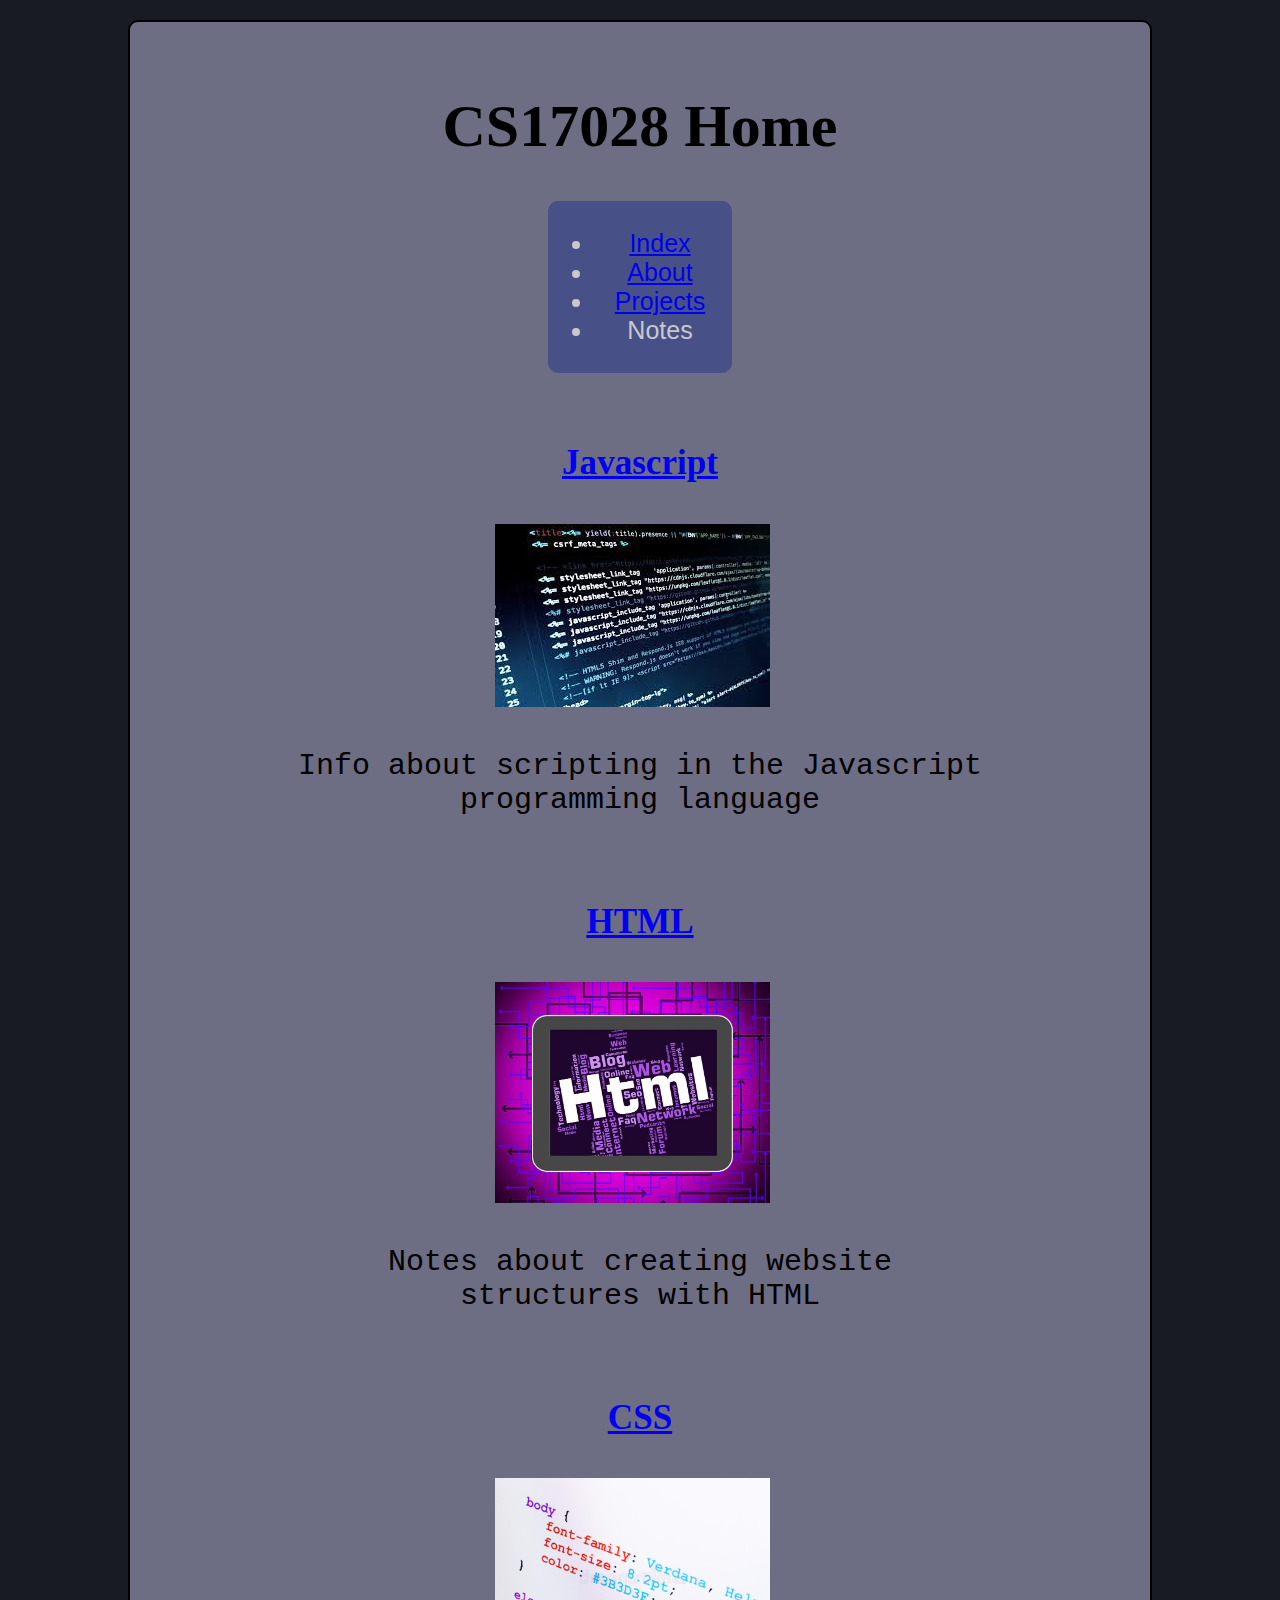
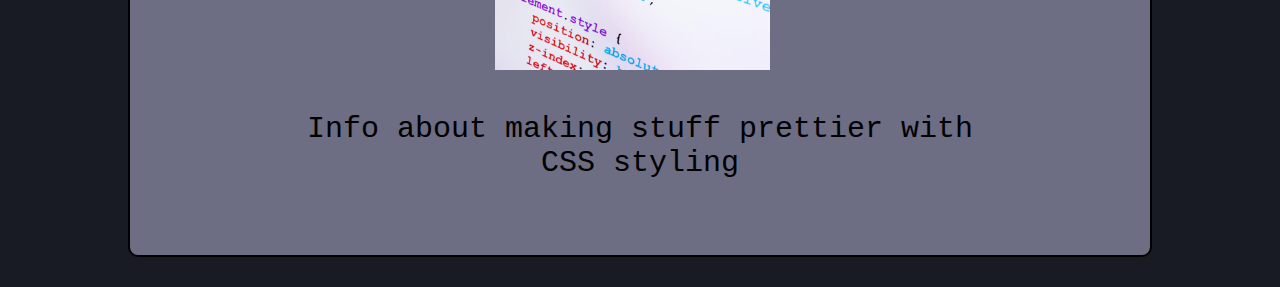
<file: cs170/lab4/notes/index.html>
<!DOCTYPE html>
<html lang="en" dir="ltr">
    <head>
        <meta charset="utf-8">
        <title>CS17028 Home</title>
    </head>
    <style>
* {
    box-sizing: border-box;
}

body {
    margin: 0;
    background: url("https://images.unsplash.com/photo-1445116572660-236099ec97a0?ixid=MnwxMjA3fDB8MHxzZWFyY2h8Mnx8Y29mZmVlJTIwc2hvcHxlbnwwfHwwfHw%3D&ixlib=rb-1.2.1&w=1000&q=80");
    background-repeat: no-repeat;
    background-size: cover;
    background-color: #191b24;
}

.main {
    width: 80%;
    padding: 30px 50px;
    border: solid black 2px;
    border-radius: 10px;
    margin: 20px auto 30px auto;
    background-color: rgba(114, 114, 138, 0.95);

    text-align: center;
    font-size: 30px;
    font-family: "calibri";
    color: black;
}

#navigation {
    width: 20%;
    margin: 20px auto 30px auto;
    padding: 3px 6px;
    background-color: rgba(61, 74, 138, 0.8);
    border: gray 1px;
    border-radius: 10px;
    font-size: 25px;
    font-family: "arial";
    color: #c9c9c9;



}

.section {
    /* outline: solid 1px magenta; */
    padding: 5px 20px 5px 20px;
    width: 80%;
    margin: 10px auto 10px auto;
}
.section-thumbnail {
    width: 300px;
    float: none;
    padding: 5px 20px 5px 5px;
}
.section-description {
    font-family: courier;
}

    </style>

    <body>
        <div class="main">
            <h1>CS17028 Home</h1>
            <div id="navigation">
                <ul>
                    <li><a href="../index.html">Index</a></li>
                    <li><a href="../about-me.html">About</a></li>
                    <li><a href="../projects.html">Projects</a></li>
                    <li><a href="notes/index.html"></a>Notes</li>
                </ul>
            </div>
            <div class="section">
                <h3>
                    <a href="javascript.html">
                        Javascript
                    </a>
                </h3>
                <a href="javascript.html">
                    <img width="200" class="section-thumbnail" src="js.jpg"/>
                </a>
                <p class="section-description">
                    Info about scripting in the Javascript programming language
                </p>
            </div>
            <div class="section">
                <h3>
                    <a href="html.html">
                        HTML
                    </a>
                </h3>
                <a href="html.html">
                    <img width="200" class="section-thumbnail" src="html.jpg"/>
                </a>
                <p class="section-description">
                    Notes about creating website structures with HTML
                </p>
            </div>
            <div class="section">
                <h3>
                    <a href="css.html">
                        CSS
                    </a>
                </h3>
                <a href="css.html">
                    <img width="200" class="section-thumbnail" src="css.jpg"/>
                </a>
                <p class="section-description">
                    Info about making stuff prettier with CSS styling
                </p>
            </div>
        </div>
    </body>

    <script>
    </script>
</html>
</file>
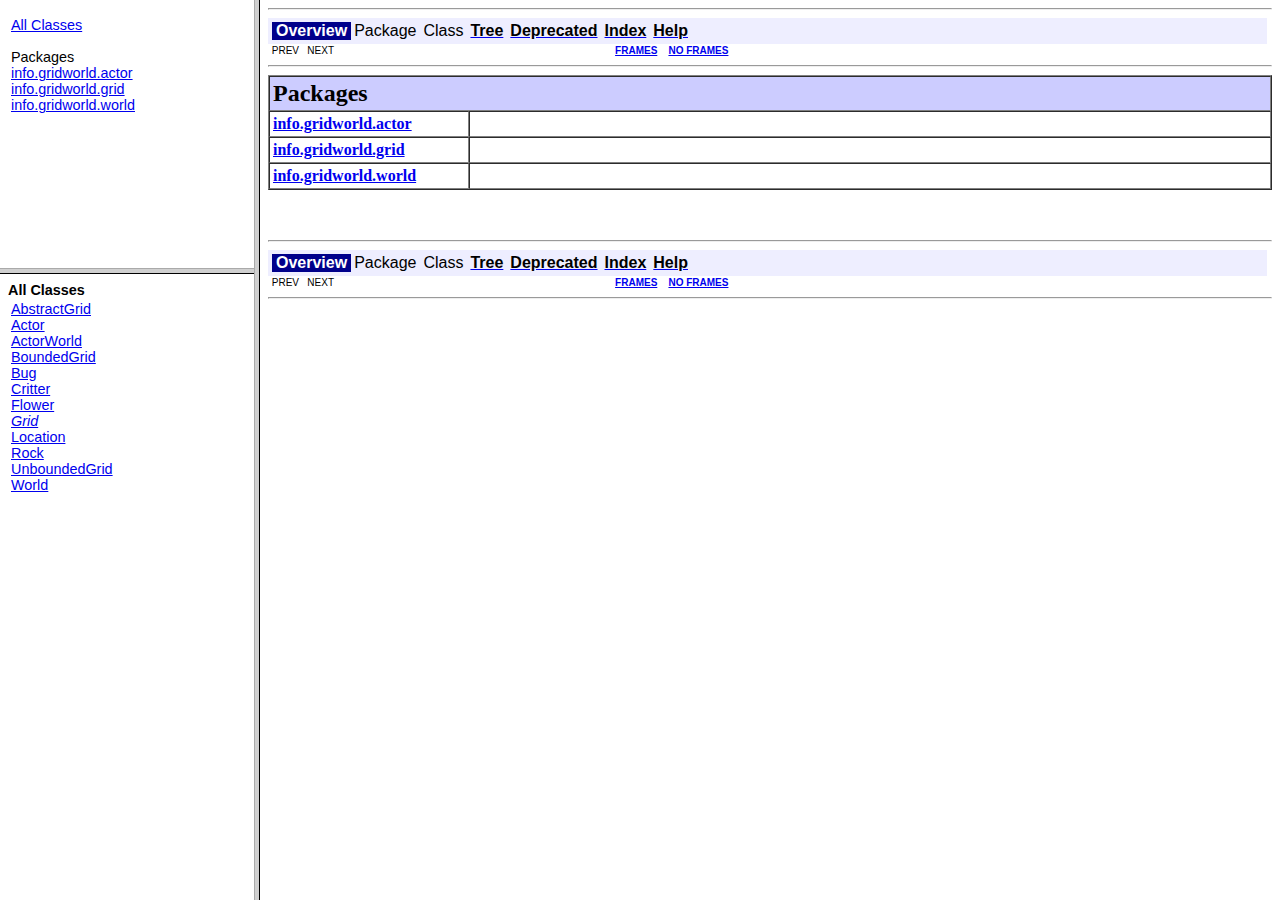
<file: cs260/GridWorld/javadoc/index.html>
<!DOCTYPE HTML PUBLIC "-//W3C//DTD HTML 4.01 Frameset//EN" "http://www.w3.org/TR/html4/frameset.dtd">
<!--NewPage-->
<HTML>
<HEAD>
<!-- Generated by javadoc on Mon Apr 16 06:49:13 PST 2007-->
<TITLE>
Generated Documentation (Untitled)
</TITLE>
<SCRIPT type="text/javascript">
    targetPage = "" + window.location.search;
    if (targetPage != "" && targetPage != "undefined")
        targetPage = targetPage.substring(1);
    if (targetPage.indexOf(":") != -1)
        targetPage = "undefined";
    function loadFrames() {
        if (targetPage != "" && targetPage != "undefined")
             top.classFrame.location = top.targetPage;
    }
</SCRIPT>
<NOSCRIPT>
</NOSCRIPT>
</HEAD>
<FRAMESET cols="20%,80%" title="" onLoad="top.loadFrames()">
<FRAMESET rows="30%,70%" title="" onLoad="top.loadFrames()">
<FRAME src="overview-frame.html" name="packageListFrame" title="All Packages">
<FRAME src="allclasses-frame.html" name="packageFrame" title="All classes and interfaces (except non-static nested types)">
</FRAMESET>
<FRAME src="overview-summary.html" name="classFrame" title="Package, class and interface descriptions" scrolling="yes">
<NOFRAMES>
<H2>
Frame Alert</H2>

<P>
This document is designed to be viewed using the frames feature. If you see this message, you are using a non-frame-capable web client.
<BR>
Link to<A HREF="overview-summary.html">Non-frame version.</A>
</NOFRAMES>
</FRAMESET>
</HTML>
</file>
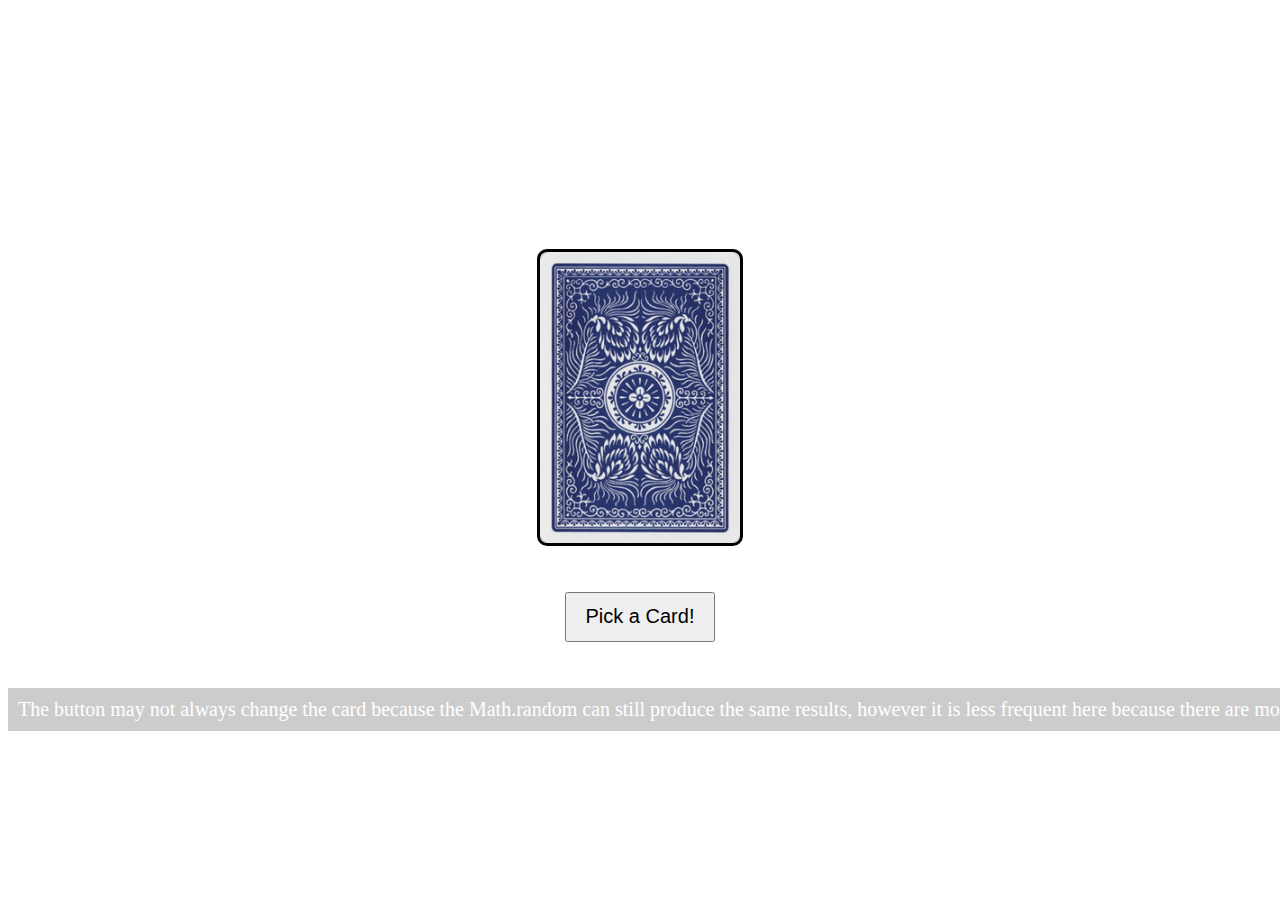
<file: cs170/lab3/pick.html>
<!DOCTYPE html>
<html lang="en" dir="ltr">
    <head>
        <meta charset="utf-8">
        <title>Pick a Card!</title>
    </head>
    <style>
body {
    background-color: #FFFFFF;
    background-image: url("https://images.unsplash.com/photo-1554118811-1e0d58224f24?ixid=MnwxMjA3fDB8MHxzZWFyY2h8NXx8Y2FmZXxlbnwwfHwwfHw%3D&ixlib=rb-1.2.1&w=1000&q=80");
    background-size: cover;
    background-repeat: norepeat;
}
h1 {
    color: #FFFFFF;
    font-size: 100px;
    text-align: center;
}

img {
    width: 200px;
    display: block;
    margin: auto;

    border: 3px solid black;
    border-radius: 10px;

    background-color: #cfcfcf;
    background-clip: content-box;

    cursor: pointer;
}

#controls {
    width: 150px;
    display: block;
    margin: auto;
    padding: 50px;

    background: rgba(255, 255, 255, 0.2);
    padding: 10px;
    border-radius: 10px;
}

p {
    width: max-content;
    display: block;
    margin: auto;
    padding: 10px;
    background: rgba(0, 0, 0, 0.2);
    font-size: 20px;
    color: #FFFFFF;
    text-align: center;
}

button {
    height: 50px;
    width: 150px;
    font-size: 20px;
    cursor: pointer;
}
    </style>
    <body>
        <h1>Pick a Card!</h1>
        <div id="stage">
            <img id="card" src="cards/back.png" onclick="clickPick();"/>
        </div>
        <br/>
        <br/>
        <div id="controls">
            <button onclick="clickPick();">Pick a Card!</button>
        </div>
        <br/>
        <br/>
        <p>The button may not always change the card because the Math.random can still produce the same results, however it is less frequent here because there are more possibilities.</p>

        <script>
console.log("Starting JavaScript...");

function pick() {
    //Manipulate probability of a joker
    if(Math.floor(Math.random()*54) > 51){
        //pick a joker
        return (Math.random()>.5) ? "black_joker" : "red_joker";
    }

    //pick normal card
    let suits = ["clubs", "diamonds", "hearts", "spades"];
    let values = ["2", "3", "4", "5", "6", "7","8"];
    values = values.concat(["9", "10", "ace", "jack", "king", "queen"]);

    let suit = suits[Math.floor(Math.random() * suits.length)];
    let value = values[Math.floor(Math.random() * values.length)];

    return `${value}_of_${suit}`;
}

function clickPick() {

    let card = pick();
    let imgPath = `cards/${card}.png`;
    console.log(imgPath);

    let imgEl = document.getElementById("card");  // The <img> tag has id="die"
    imgEl.setAttribute("src", imgPath);    // change the value of "src"
}
        </script>
    </body>
</html>
</file>
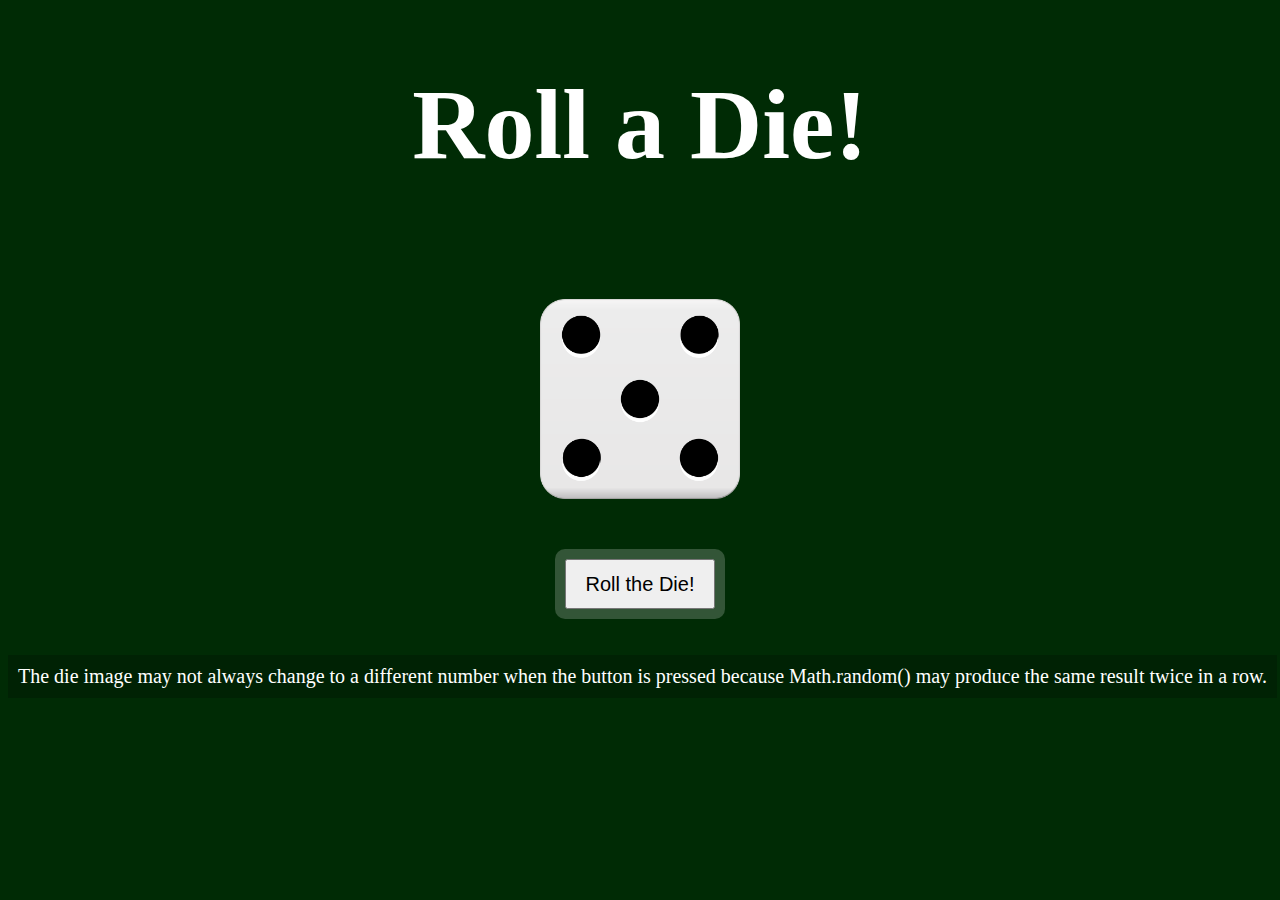
<file: cs170/lab3/roll.html>
<!DOCTYPE html>
<html lang="en" dir="ltr">
    <head>
        <meta charset="utf-8">
        <title>Roll a Die!</title>
    </head>
    <style>
body {
    background-color: #002b05;
    background-image: url("https://wallpapercave.com/wp/wp6689710.jpg");
    background-size: cover;
    background-repeat: norepeat;
}
h1 {
    color: #FFFFFF;
    font-size: 100px;
    text-align: center;
}

img {
    width: 200px;
    display: block;
    margin: auto;
    padding: 50px;

    cursor: pointer;
}

#controls {
    width: 150px;
    display: block;
    margin: auto;
    padding: 50px;

    background: rgba(255, 255, 255, 0.2);
    padding: 10px;
    border-radius: 10px;
}

p {
    width: max-content;
    display: block;
    margin: auto;
    padding: 10px;
    background: rgba(0, 0, 0, 0.2);
    font-size: 20px;
    color: #FFFFFF;
    text-align: center;
}

button {
    height: 50px;
    width: 150px;
    font-size: 20px;
    cursor: pointer;
}
    </style>
    <body>
        <h1>Roll a Die!</h1>
        <div id="stage">
            <img id="die" src="dice/5.png" onclick="clickRoll();"/>
        </div>
        <div id="controls">
            <button onclick="clickRoll();">Roll the Die!</button>
        </div>
        <br/>
        <br/>
        <p>The die image may not always change to a different number when the button is pressed because Math.random() may produce the same result twice in a row.</p>

        <script>
console.log("Starting JavaScript...");

function roll() {
    return Math.floor(Math.random()*6)+1;
}

function clickRoll() {
    //console.log("Roll was clicked!!!");  // comment out later
    //window.alert("Roll was clicked!!!")  // comment out later
    // We will ad more code here later.

    let num = roll();
    let imgPath = `dice/${num}.png`;

    let imgEl = document.getElementById("die");  // The <img> tag has id="die"
    imgEl.setAttribute("src", imgPath);    // change the value of "src"
}
        </script>
    </body>
</html>
</file>
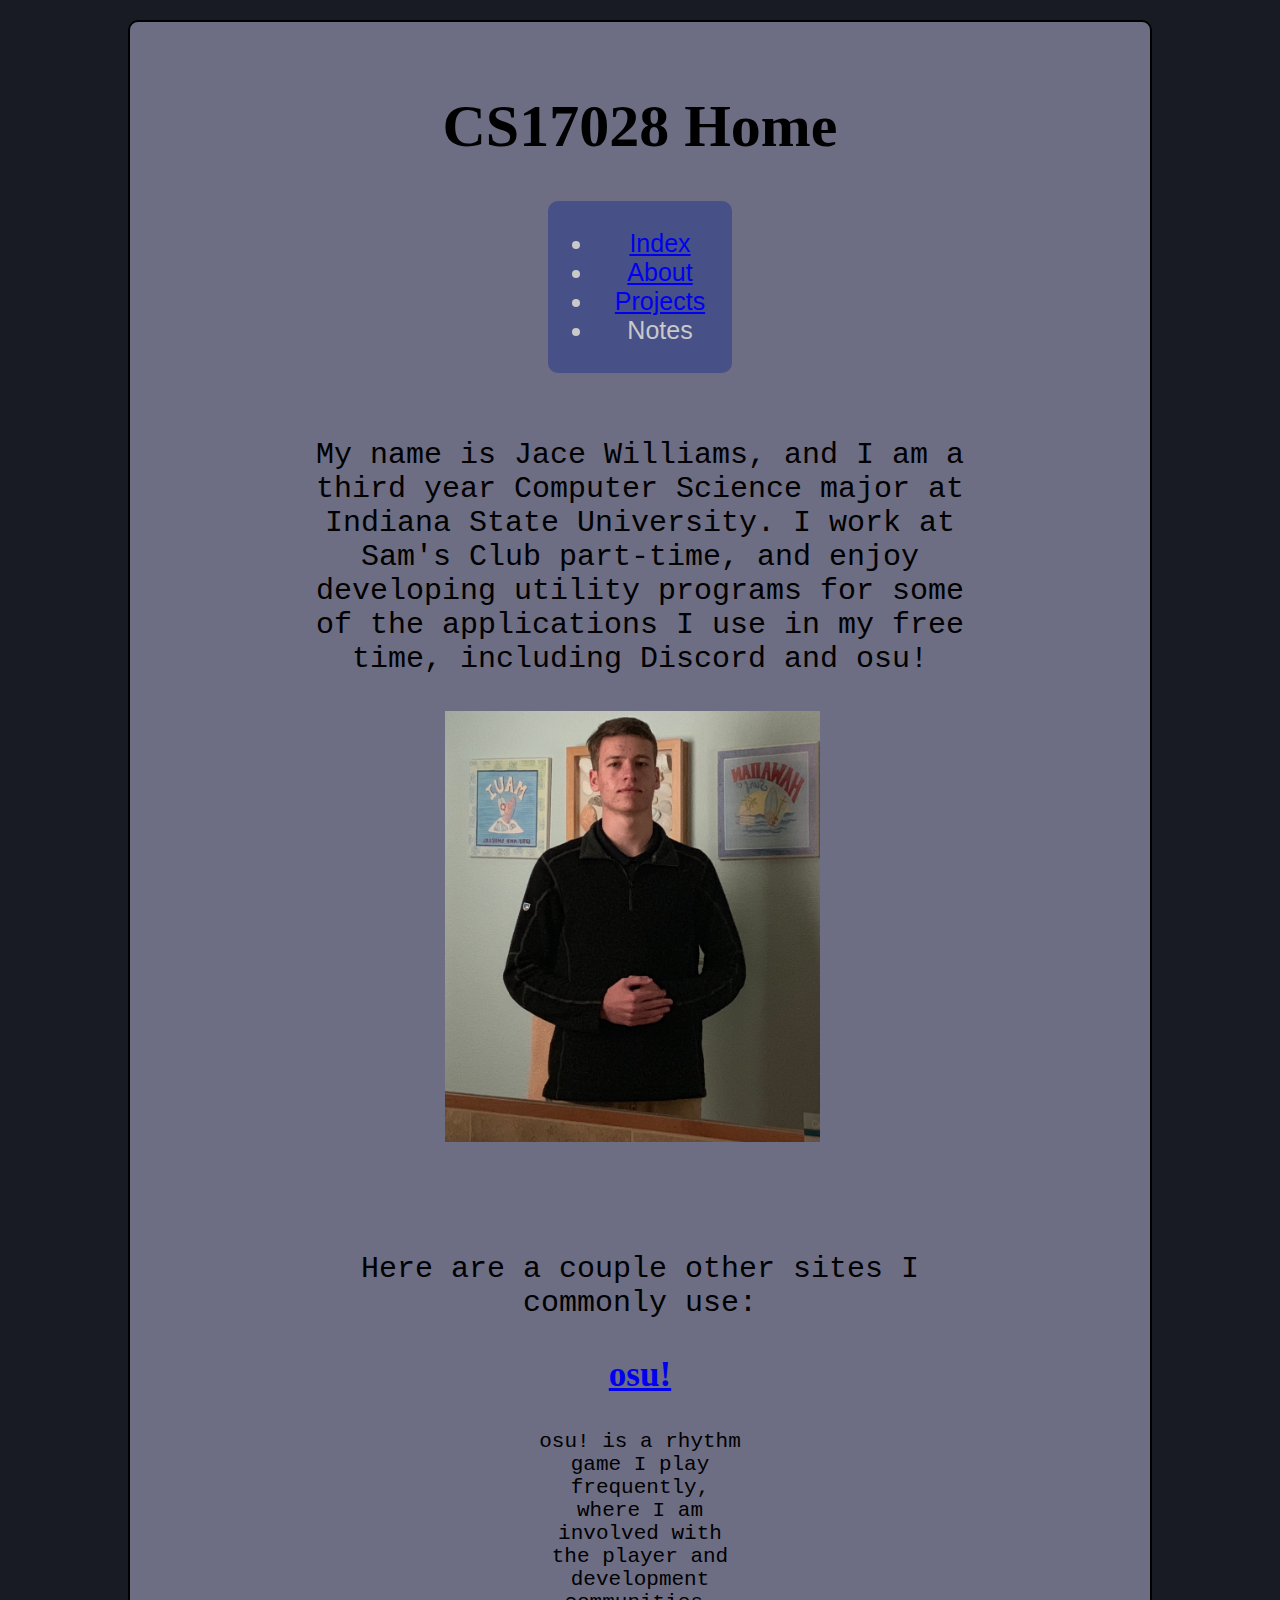
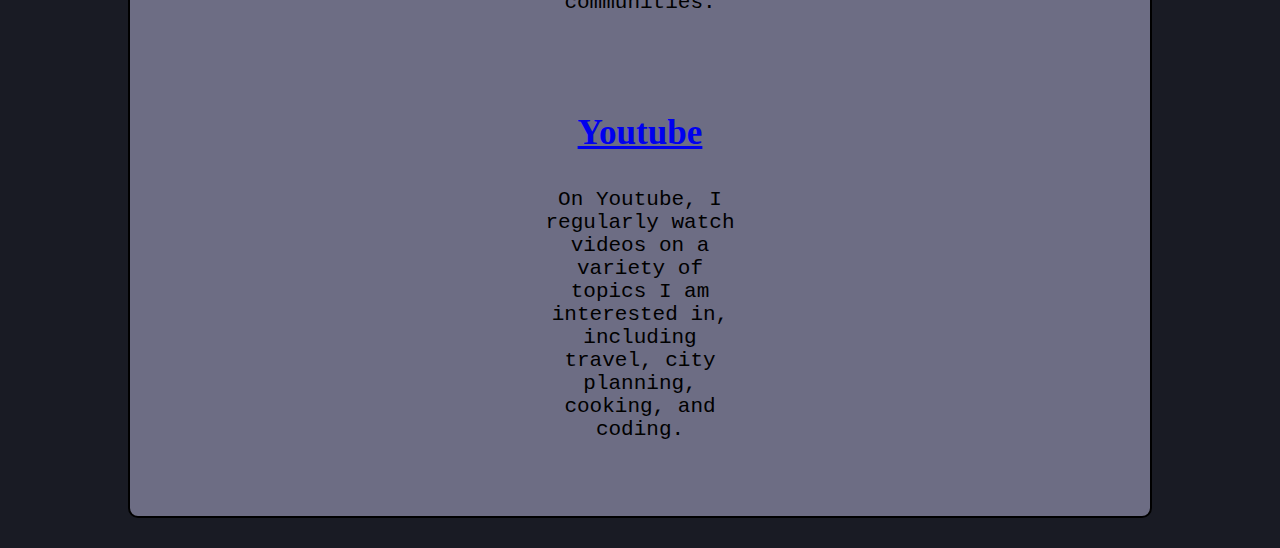
<file: cs170/lab4/about-me.html>
<!DOCTYPE html>
<html lang="en" dir="ltr">
    <head>
        <meta charset="utf-8">
        <title>CS17028 Home</title>
    </head>
    <style>
* {
    box-sizing: border-box;
}

body {
    margin: 0;
    background: url("https://images.unsplash.com/photo-1445116572660-236099ec97a0?ixid=MnwxMjA3fDB8MHxzZWFyY2h8Mnx8Y29mZmVlJTIwc2hvcHxlbnwwfHwwfHw%3D&ixlib=rb-1.2.1&w=1000&q=80");
    background-repeat: no-repeat;
    background-size: cover;
    background-color: #191b24;
}

.main {
    width: 80%;
    padding: 30px 50px;
    border: solid black 2px;
    border-radius: 10px;
    margin: 20px auto 30px auto;
    background-color: rgba(114, 114, 138, 0.95);

    text-align: center;
    font-size: 30px;
    font-family: "calibri";
    color: black;
}

#navigation {
    width: 20%;
    margin: 20px auto 30px auto;
    padding: 3px 6px;
    background-color: rgba(61, 74, 138, 0.8);
    border: gray 1px;
    border-radius: 10px;
    font-size: 25px;
    font-family: "arial";
    color: #c9c9c9;



}

.section {
    /* outline: solid 1px magenta; */
    padding: 5px 20px 5px 20px;
    width: 80%;
    margin: 10px auto 10px auto;
}
.section-thumbnail {
    width: 400px;
    float: none;
    padding: 5px 20px 5px 5px;
}
.section-description {
    font-family: courier;
}


.site-description {
    width: 30%;
    margin: 20px auto 30px auto;
    text-align: center;
    font-family: courier;
    font-size: 21px;
}

    </style>

    <body>
        <div class="main">
            <h1>CS17028 Home</h1>
            <div id="navigation">
                <ul>
                    <li><a href="index.html">Index</a></li>
                    <li><a href="about-me.html">About</a></li>
                    <li><a href="projects.html">Projects</a></li>
                    <li><a href="notes/index.html"></a>Notes</li>
                </ul>
            </div>
            <div class="section">
                <p class="section-description">
                    My name is Jace Williams, and I am a third year Computer Science major at Indiana State University. I work at Sam's Club part-time, and enjoy developing utility programs for some of the applications I use in my free time, including Discord and osu!
                </p>
                <img width="200" class="section-thumbnail" src="posted.jpg"/>
                <br/>
                <br/>
                <br/>
                <p class="section-description">Here are a couple other sites I commonly use:</p>
                <h3><a  href="https://osu.ppy.sh">osu!</a></h3>
                <p class="site-description">osu! is a rhythm game I play frequently, where I am involved with the player and development communities.</p>
                <br/>
                <h3><a  href="https://youtube.com">Youtube</a></h3>
                <p class="site-description">On Youtube, I regularly watch videos on a variety of topics I am interested in, including travel, city planning, cooking, and coding.</p>
            </div>
        </div>
    </body>

    <script>
    </script>
</html>
</file>
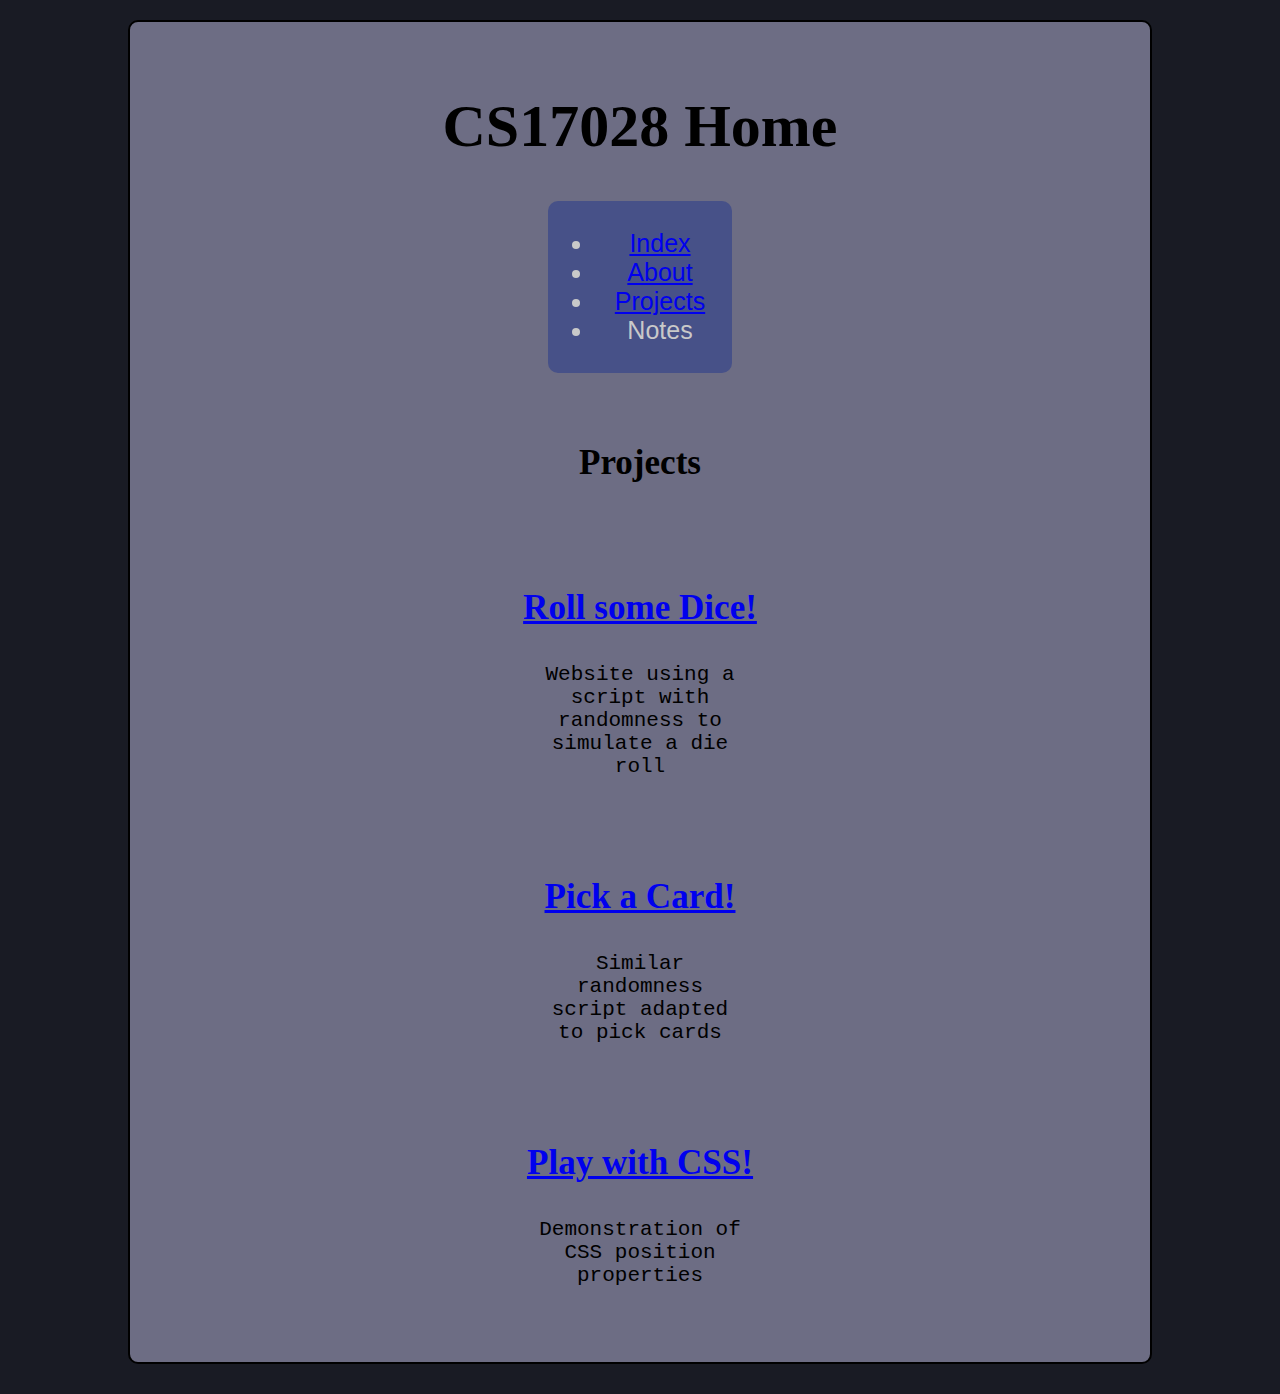
<file: cs170/lab4/projects.html>
<!DOCTYPE html>
<html lang="en" dir="ltr">
    <head>
        <meta charset="utf-8">
        <title>CS17028 Home</title>
    </head>
    <style>
* {
    box-sizing: border-box;
}

body {
    margin: 0;
    background: url("https://images.unsplash.com/photo-1445116572660-236099ec97a0?ixid=MnwxMjA3fDB8MHxzZWFyY2h8Mnx8Y29mZmVlJTIwc2hvcHxlbnwwfHwwfHw%3D&ixlib=rb-1.2.1&w=1000&q=80");
    background-repeat: no-repeat;
    background-size: cover;
    background-color: #191b24;
}

.main {
    width: 80%;
    padding: 30px 50px;
    border: solid black 2px;
    border-radius: 10px;
    margin: 20px auto 30px auto;
    background-color: rgba(114, 114, 138, 0.95);

    text-align: center;
    font-size: 30px;
    font-family: "calibri";
    color: black;
}

#navigation {
    width: 20%;
    margin: 20px auto 30px auto;
    padding: 3px 6px;
    background-color: rgba(61, 74, 138, 0.8);
    border: gray 1px;
    border-radius: 10px;
    font-size: 25px;
    font-family: "arial";
    color: #c9c9c9;



}

.section {
    /* outline: solid 1px magenta; */
    padding: 5px 20px 5px 20px;
    width: 80%;
    margin: 10px auto 10px auto;
}
.section-description {
    font-family: courier;
}

.site-description {
    width: 30%;
    margin: 20px auto 30px auto;
    text-align: center;
    font-family: courier;
    font-size: 21px;
}

    </style>

    <body>
        <div class="main">
            <h1>CS17028 Home</h1>
            <div id="navigation">
                <ul>
                    <li><a href="index.html">Index</a></li>
                    <li><a href="about-me.html">About</a></li>
                    <li><a href="projects.html">Projects</a></li>
                    <li><a href="notes/index.html"></a>Notes</li>
                </ul>
            </div>
            <div class="section">
                <h3>Projects</h3>
                <br/>
                <h3><a  href="https://cs.indstate.edu/~cs17028/projects/roll.html">Roll some Dice!</a></h3>
                <p class="site-description">Website using a script with randomness to simulate a die roll</p>
                <br/>
                <h3><a  href="https://cs.indstate.edu/~cs17028/projects/pick.html">Pick a Card!</a></h3>
                <p class="site-description">Similar randomness script adapted to pick cards</p>
                <br/>
                <h3><a  href="https://cs.indstate.edu/~cs17028/projects/css-position.html">Play with CSS!</a></h3>
                <p class="site-description">Demonstration of CSS position properties</p>
            </div>
        </div>
    </body>

    <script>
    </script>
</html>
</file>
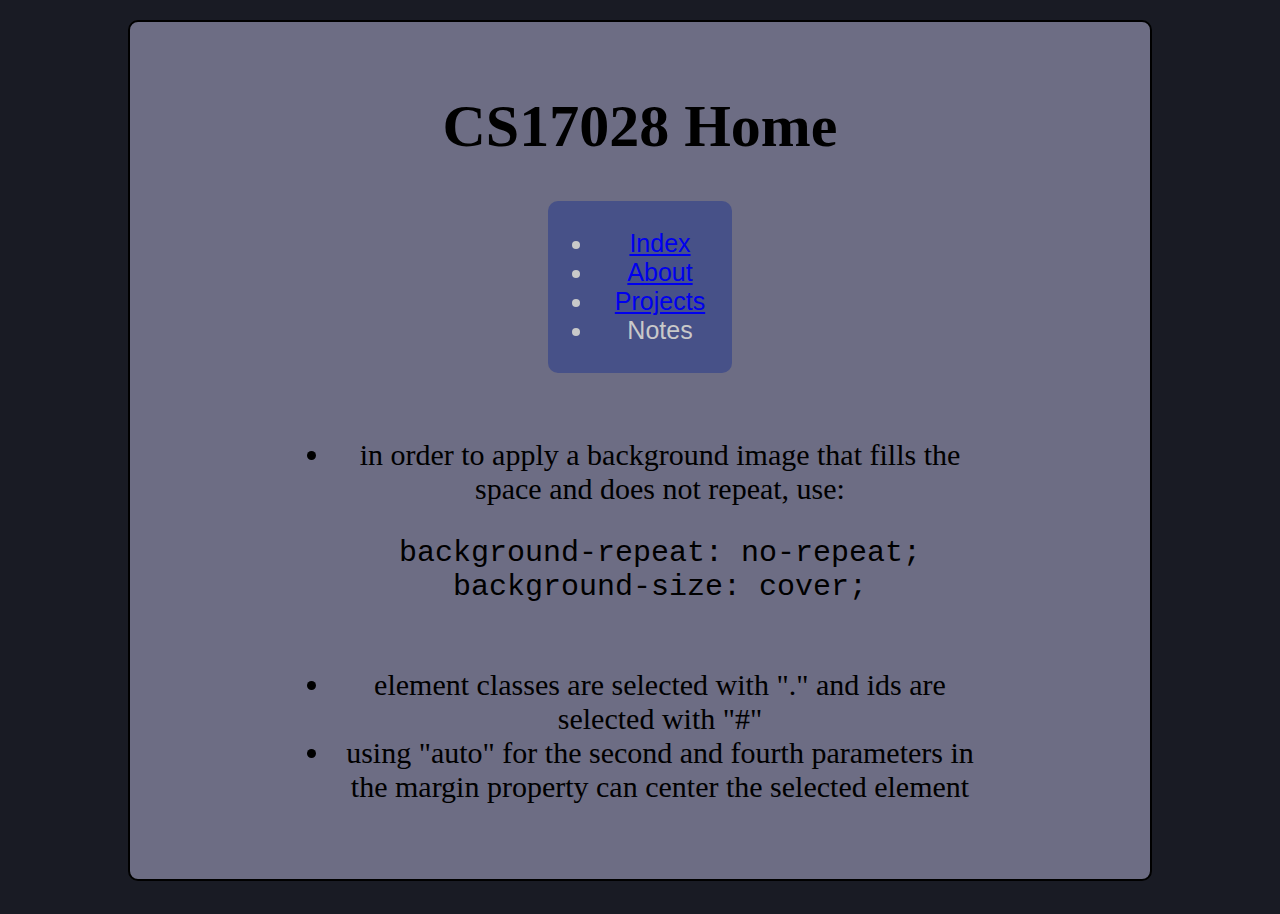
<file: cs170/lab4/notes/css.html>
<!DOCTYPE html>
<html lang="en" dir="ltr">
    <head>
        <meta charset="utf-8">
        <title>CS17028 Home</title>
    </head>
    <style>
* {
    box-sizing: border-box;
}

body {
    margin: 0;
    background: url("https://images.unsplash.com/photo-1445116572660-236099ec97a0?ixid=MnwxMjA3fDB8MHxzZWFyY2h8Mnx8Y29mZmVlJTIwc2hvcHxlbnwwfHwwfHw%3D&ixlib=rb-1.2.1&w=1000&q=80");
    background-repeat: no-repeat;
    background-size: cover;
    background-color: #191b24;
}

.main {
    width: 80%;
    padding: 30px 50px;
    border: solid black 2px;
    border-radius: 10px;
    margin: 20px auto 30px auto;
    background-color: rgba(114, 114, 138, 0.95);

    text-align: center;
    font-size: 30px;
    font-family: "calibri";
    color: black;
}

#navigation {
    width: 20%;
    margin: 20px auto 30px auto;
    padding: 3px 6px;
    background-color: rgba(61, 74, 138, 0.8);
    border: gray 1px;
    border-radius: 10px;
    font-size: 25px;
    font-family: "arial";
    color: #c9c9c9;



}

.section {
    /* outline: solid 1px magenta; */
    padding: 5px 20px 5px 20px;
    width: 80%;
    margin: 10px auto 10px auto;
}
.section-thumbnail {
    width: 200px;
    float: none;
    padding: 5px 20px 5px 5px;
}
.section-description {
    font-family: courier;
}

    </style>

    <body>
        <div class="main">
            <h1>CS17028 Home</h1>
            <div id="navigation">
                <ul>
                    <li><a href="../index.html">Index</a></li>
                    <li><a href="../about-me.html">About</a></li>
                    <li><a href="../projects.html">Projects</a></li>
                    <li><a href="notes/index.html"></a>Notes</li>
                </ul>
            </div>
            <div class="section">
                <ul>
                    <li>in order to apply a background image that fills the space and does not repeat, use:
                        <pre><code>background-repeat: no-repeat;
background-size: cover;
                        </pre></code>
                        </li>
                    <li>element classes are selected with "." and ids are selected with "#"</li>
                    <li>using "auto" for the second and fourth parameters in the margin property can center the selected element</li>
            </div>
        </div>
    </body>

    <script>
    </script>
</html>
</file>
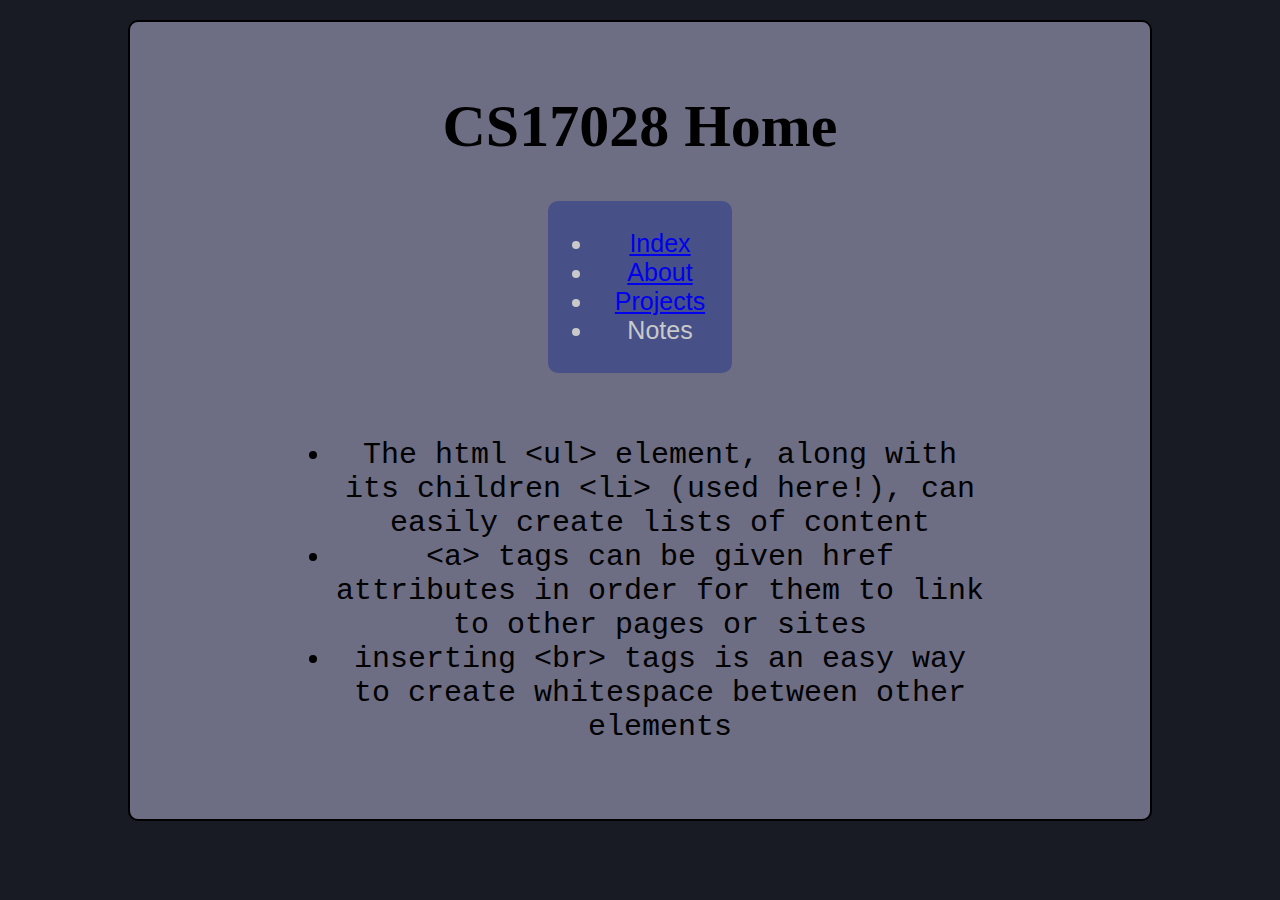
<file: cs170/lab4/notes/html.html>
<!DOCTYPE html>
<html lang="en" dir="ltr">
    <head>
        <meta charset="utf-8">
        <title>CS17028 Home</title>
    </head>
    <style>
* {
    box-sizing: border-box;
}

body {
    margin: 0;
    background: url("https://images.unsplash.com/photo-1445116572660-236099ec97a0?ixid=MnwxMjA3fDB8MHxzZWFyY2h8Mnx8Y29mZmVlJTIwc2hvcHxlbnwwfHwwfHw%3D&ixlib=rb-1.2.1&w=1000&q=80");
    background-repeat: no-repeat;
    background-size: cover;
    background-color: #191b24;
}

.main {
    width: 80%;
    padding: 30px 50px;
    border: solid black 2px;
    border-radius: 10px;
    margin: 20px auto 30px auto;
    background-color: rgba(114, 114, 138, 0.95);

    text-align: center;
    font-size: 30px;
    font-family: "calibri";
    color: black;
}

#navigation {
    width: 20%;
    margin: 20px auto 30px auto;
    padding: 3px 6px;
    background-color: rgba(61, 74, 138, 0.8);
    border: gray 1px;
    border-radius: 10px;
    font-size: 25px;
    font-family: "arial";
    color: #c9c9c9;



}

.section {
    /* outline: solid 1px magenta; */
    padding: 5px 20px 5px 20px;
    width: 80%;
    margin: 10px auto 10px auto;
    font-family: courier;
}

    </style>

    <body>
        <div class="main">
            <h1>CS17028 Home</h1>
            <div id="navigation">
                <ul>
                    <li><a href="../index.html">Index</a></li>
                    <li><a href="../about-me.html">About</a></li>
                    <li><a href="../projects.html">Projects</a></li>
                    <li><a href="notes/index.html"></a>Notes</li>
                </ul>
            </div>
            <div class="section">
                <ul>
                    <li>The html &lt;ul&gt; element, along with its children &lt;li&gt; (used here!), can easily create lists of content</li>
                    <li>&lt;a&gt; tags can be given href attributes in order for them to link to other pages or sites</li>
                    <li>inserting &lt;br&gt; tags is an easy way to create whitespace between other elements</li>
            </div>
        </div>
    </body>

    <script>
    </script>
</html>
</file>
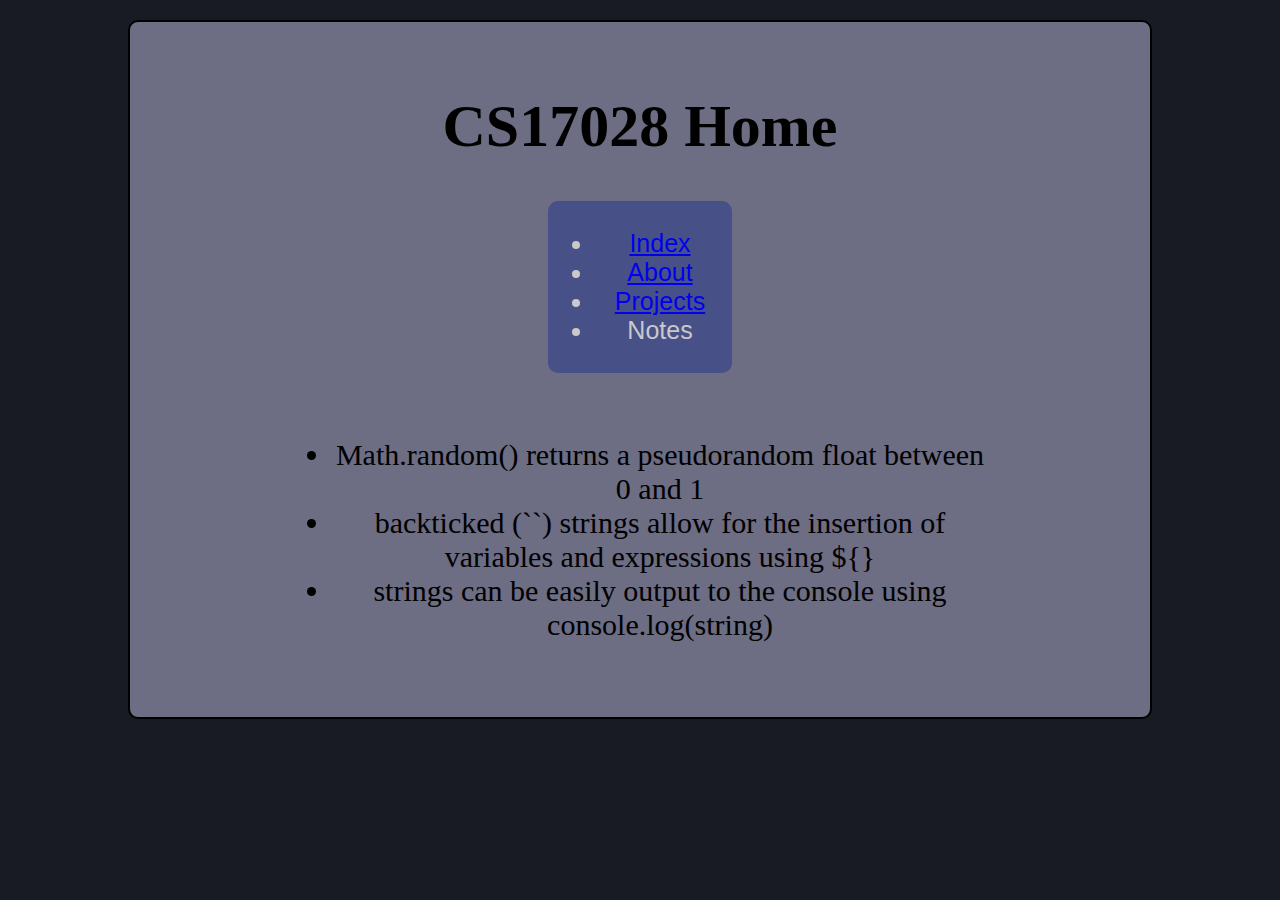
<file: cs170/lab4/notes/javascript.html>
<!DOCTYPE html>
<html lang="en" dir="ltr">
    <head>
        <meta charset="utf-8">
        <title>CS17028 Home</title>
    </head>
    <style>
* {
    box-sizing: border-box;
}

body {
    margin: 0;
    background: url("https://images.unsplash.com/photo-1445116572660-236099ec97a0?ixid=MnwxMjA3fDB8MHxzZWFyY2h8Mnx8Y29mZmVlJTIwc2hvcHxlbnwwfHwwfHw%3D&ixlib=rb-1.2.1&w=1000&q=80");
    background-repeat: no-repeat;
    background-size: cover;
    background-color: #191b24;
}

.main {
    width: 80%;
    padding: 30px 50px;
    border: solid black 2px;
    border-radius: 10px;
    margin: 20px auto 30px auto;
    background-color: rgba(114, 114, 138, 0.95);

    text-align: center;
    font-size: 30px;
    font-family: "calibri";
    color: black;
}

#navigation {
    width: 20%;
    margin: 20px auto 30px auto;
    padding: 3px 6px;
    background-color: rgba(61, 74, 138, 0.8);
    border: gray 1px;
    border-radius: 10px;
    font-size: 25px;
    font-family: "arial";
    color: #c9c9c9;



}

.section {
    /* outline: solid 1px magenta; */
    padding: 5px 20px 5px 20px;
    width: 80%;
    margin: 10px auto 10px auto;
}
.section-thumbnail {
    width: 200px;
    float: none;
    padding: 5px 20px 5px 5px;
}
.section-description {
    font-family: courier;
}

    </style>

    <body>
        <div class="main">
            <h1>CS17028 Home</h1>
            <div id="navigation">
                <ul>
                    <li><a href="../index.html">Index</a></li>
                    <li><a href="../about-me.html">About</a></li>
                    <li><a href="../projects.html">Projects</a></li>
                    <li><a href="notes/index.html"></a>Notes</li>
                </ul>
            </div>
            <div class="section">
                <ul>
                    <li>Math.random() returns a pseudorandom float between 0 and 1</li>
                    <li>backticked (``) strings allow for the insertion of variables and expressions using ${}</li>
                    <li>strings can be easily output to the console using console.log(string)</li>
            </div>
        </div>
    </body>

    <script>
    </script>
</html>
</file>
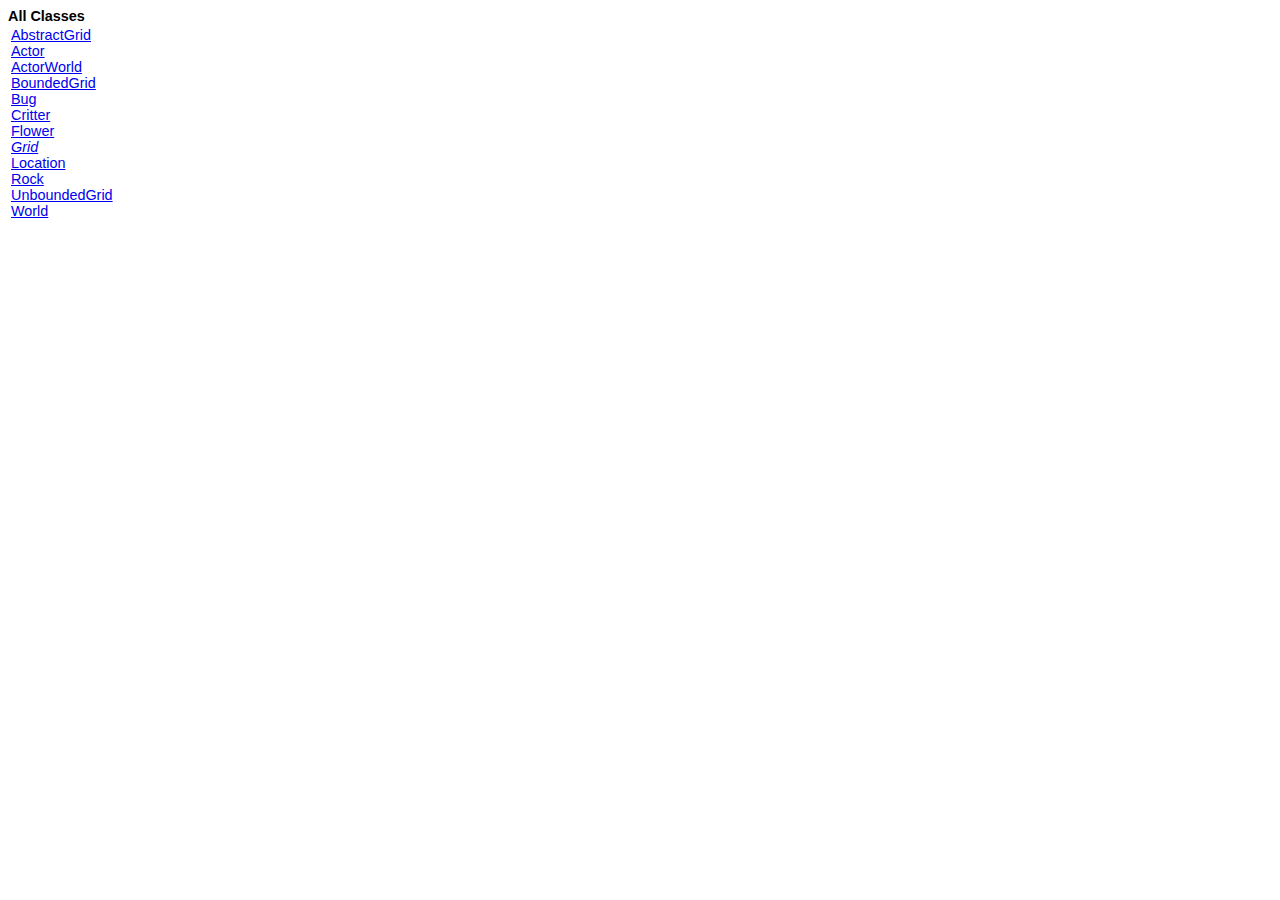
<file: cs260/GridWorld/javadoc/allclasses-frame.html>
<!DOCTYPE HTML PUBLIC "-//W3C//DTD HTML 4.01 Transitional//EN" "http://www.w3.org/TR/html4/loose.dtd">
<!--NewPage-->
<HTML>
<HEAD>
<!-- Generated by javadoc (build 1.6.0_01) on Mon Apr 16 06:49:13 PST 2007 -->
<TITLE>
All Classes
</TITLE>

<META NAME="date" CONTENT="2007-04-16">

<LINK REL ="stylesheet" TYPE="text/css" HREF="stylesheet.css" TITLE="Style">


</HEAD>

<BODY BGCOLOR="white">
<FONT size="+1" CLASS="FrameHeadingFont">
<B>All Classes</B></FONT>
<BR>

<TABLE BORDER="0" WIDTH="100%" SUMMARY="">
<TR>
<TD NOWRAP><FONT CLASS="FrameItemFont"><A HREF="info/gridworld/grid/AbstractGrid.html" title="class in info.gridworld.grid" target="classFrame">AbstractGrid</A>
<BR>
<A HREF="info/gridworld/actor/Actor.html" title="class in info.gridworld.actor" target="classFrame">Actor</A>
<BR>
<A HREF="info/gridworld/actor/ActorWorld.html" title="class in info.gridworld.actor" target="classFrame">ActorWorld</A>
<BR>
<A HREF="info/gridworld/grid/BoundedGrid.html" title="class in info.gridworld.grid" target="classFrame">BoundedGrid</A>
<BR>
<A HREF="info/gridworld/actor/Bug.html" title="class in info.gridworld.actor" target="classFrame">Bug</A>
<BR>
<A HREF="info/gridworld/actor/Critter.html" title="class in info.gridworld.actor" target="classFrame">Critter</A>
<BR>
<A HREF="info/gridworld/actor/Flower.html" title="class in info.gridworld.actor" target="classFrame">Flower</A>
<BR>
<A HREF="info/gridworld/grid/Grid.html" title="interface in info.gridworld.grid" target="classFrame"><I>Grid</I></A>
<BR>
<A HREF="info/gridworld/grid/Location.html" title="class in info.gridworld.grid" target="classFrame">Location</A>
<BR>
<A HREF="info/gridworld/actor/Rock.html" title="class in info.gridworld.actor" target="classFrame">Rock</A>
<BR>
<A HREF="info/gridworld/grid/UnboundedGrid.html" title="class in info.gridworld.grid" target="classFrame">UnboundedGrid</A>
<BR>
<A HREF="info/gridworld/world/World.html" title="class in info.gridworld.world" target="classFrame">World</A>
<BR>
</FONT></TD>
</TR>
</TABLE>

</BODY>
</HTML>
</file>
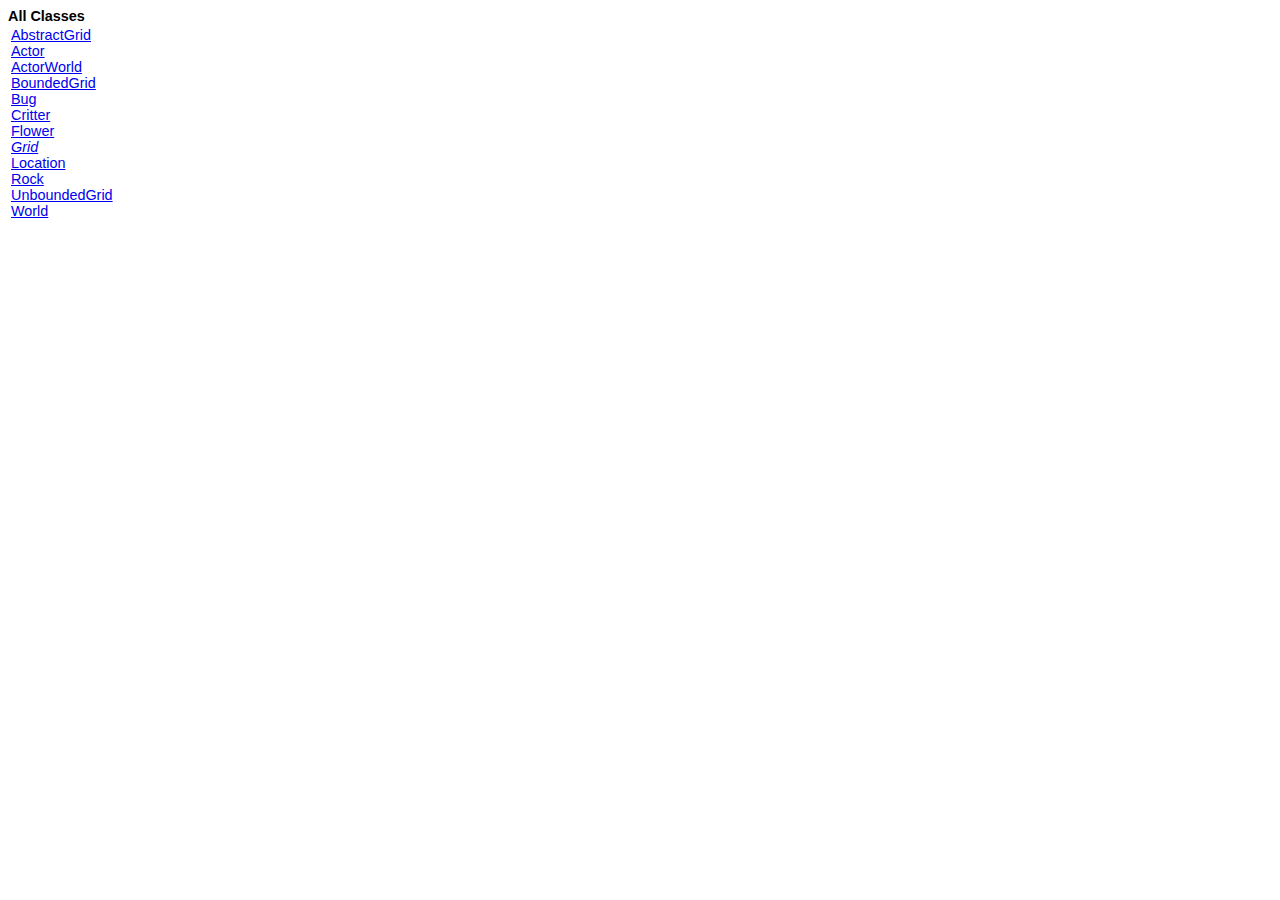
<file: cs260/GridWorld/javadoc/allclasses-noframe.html>
<!DOCTYPE HTML PUBLIC "-//W3C//DTD HTML 4.01 Transitional//EN" "http://www.w3.org/TR/html4/loose.dtd">
<!--NewPage-->
<HTML>
<HEAD>
<!-- Generated by javadoc (build 1.6.0_01) on Mon Apr 16 06:49:13 PST 2007 -->
<TITLE>
All Classes
</TITLE>

<META NAME="date" CONTENT="2007-04-16">

<LINK REL ="stylesheet" TYPE="text/css" HREF="stylesheet.css" TITLE="Style">


</HEAD>

<BODY BGCOLOR="white">
<FONT size="+1" CLASS="FrameHeadingFont">
<B>All Classes</B></FONT>
<BR>

<TABLE BORDER="0" WIDTH="100%" SUMMARY="">
<TR>
<TD NOWRAP><FONT CLASS="FrameItemFont"><A HREF="info/gridworld/grid/AbstractGrid.html" title="class in info.gridworld.grid">AbstractGrid</A>
<BR>
<A HREF="info/gridworld/actor/Actor.html" title="class in info.gridworld.actor">Actor</A>
<BR>
<A HREF="info/gridworld/actor/ActorWorld.html" title="class in info.gridworld.actor">ActorWorld</A>
<BR>
<A HREF="info/gridworld/grid/BoundedGrid.html" title="class in info.gridworld.grid">BoundedGrid</A>
<BR>
<A HREF="info/gridworld/actor/Bug.html" title="class in info.gridworld.actor">Bug</A>
<BR>
<A HREF="info/gridworld/actor/Critter.html" title="class in info.gridworld.actor">Critter</A>
<BR>
<A HREF="info/gridworld/actor/Flower.html" title="class in info.gridworld.actor">Flower</A>
<BR>
<A HREF="info/gridworld/grid/Grid.html" title="interface in info.gridworld.grid"><I>Grid</I></A>
<BR>
<A HREF="info/gridworld/grid/Location.html" title="class in info.gridworld.grid">Location</A>
<BR>
<A HREF="info/gridworld/actor/Rock.html" title="class in info.gridworld.actor">Rock</A>
<BR>
<A HREF="info/gridworld/grid/UnboundedGrid.html" title="class in info.gridworld.grid">UnboundedGrid</A>
<BR>
<A HREF="info/gridworld/world/World.html" title="class in info.gridworld.world">World</A>
<BR>
</FONT></TD>
</TR>
</TABLE>

</BODY>
</HTML>
</file>
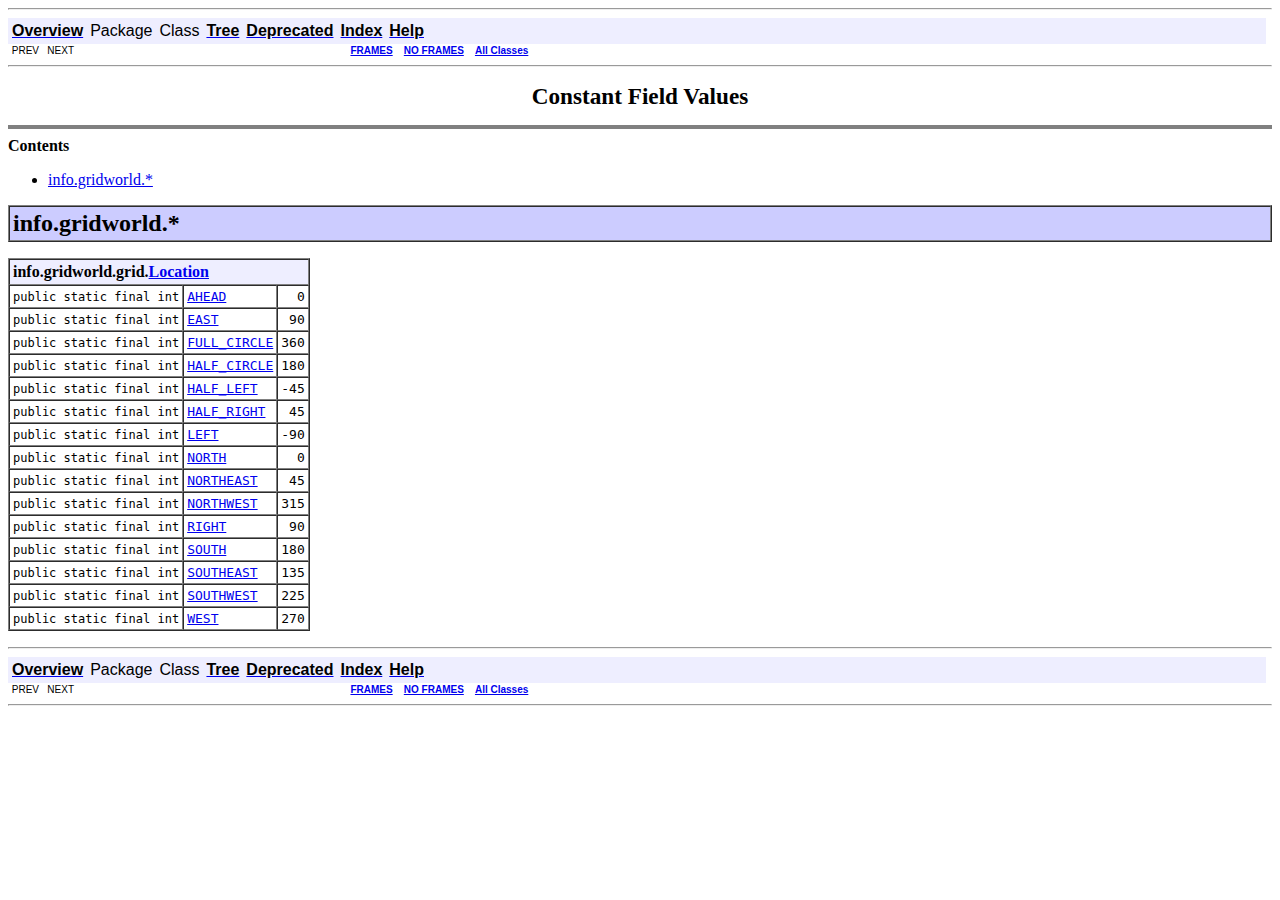
<file: cs260/GridWorld/javadoc/constant-values.html>
<!DOCTYPE HTML PUBLIC "-//W3C//DTD HTML 4.01 Transitional//EN" "http://www.w3.org/TR/html4/loose.dtd">
<!--NewPage-->
<HTML>
<HEAD>
<!-- Generated by javadoc (build 1.6.0_01) on Mon Apr 16 06:49:13 PST 2007 -->
<TITLE>
Constant Field Values
</TITLE>

<META NAME="date" CONTENT="2007-04-16">

<LINK REL ="stylesheet" TYPE="text/css" HREF="stylesheet.css" TITLE="Style">

<SCRIPT type="text/javascript">
function windowTitle()
{
    if (location.href.indexOf('is-external=true') == -1) {
        parent.document.title="Constant Field Values";
    }
}
</SCRIPT>
<NOSCRIPT>
</NOSCRIPT>

</HEAD>

<BODY BGCOLOR="white" onload="windowTitle();">
<HR>


<!-- ========= START OF TOP NAVBAR ======= -->
<A NAME="navbar_top"><!-- --></A>
<A HREF="#skip-navbar_top" title="Skip navigation links"></A>
<TABLE BORDER="0" WIDTH="100%" CELLPADDING="1" CELLSPACING="0" SUMMARY="">
<TR>
<TD COLSPAN=2 BGCOLOR="#EEEEFF" CLASS="NavBarCell1">
<A NAME="navbar_top_firstrow"><!-- --></A>
<TABLE BORDER="0" CELLPADDING="0" CELLSPACING="3" SUMMARY="">
  <TR ALIGN="center" VALIGN="top">
  <TD BGCOLOR="#EEEEFF" CLASS="NavBarCell1">    <A HREF="overview-summary.html"><FONT CLASS="NavBarFont1"><B>Overview</B></FONT></A>&nbsp;</TD>
  <TD BGCOLOR="#EEEEFF" CLASS="NavBarCell1">    <FONT CLASS="NavBarFont1">Package</FONT>&nbsp;</TD>
  <TD BGCOLOR="#EEEEFF" CLASS="NavBarCell1">    <FONT CLASS="NavBarFont1">Class</FONT>&nbsp;</TD>
  <TD BGCOLOR="#EEEEFF" CLASS="NavBarCell1">    <A HREF="overview-tree.html"><FONT CLASS="NavBarFont1"><B>Tree</B></FONT></A>&nbsp;</TD>
  <TD BGCOLOR="#EEEEFF" CLASS="NavBarCell1">    <A HREF="deprecated-list.html"><FONT CLASS="NavBarFont1"><B>Deprecated</B></FONT></A>&nbsp;</TD>
  <TD BGCOLOR="#EEEEFF" CLASS="NavBarCell1">    <A HREF="index-all.html"><FONT CLASS="NavBarFont1"><B>Index</B></FONT></A>&nbsp;</TD>
  <TD BGCOLOR="#EEEEFF" CLASS="NavBarCell1">    <A HREF="help-doc.html"><FONT CLASS="NavBarFont1"><B>Help</B></FONT></A>&nbsp;</TD>
  </TR>
</TABLE>
</TD>
<TD ALIGN="right" VALIGN="top" ROWSPAN=3><EM>
</EM>
</TD>
</TR>

<TR>
<TD BGCOLOR="white" CLASS="NavBarCell2"><FONT SIZE="-2">
&nbsp;PREV&nbsp;
&nbsp;NEXT</FONT></TD>
<TD BGCOLOR="white" CLASS="NavBarCell2"><FONT SIZE="-2">
  <A HREF="index.html?constant-values.html" target="_top"><B>FRAMES</B></A>  &nbsp;
&nbsp;<A HREF="constant-values.html" target="_top"><B>NO FRAMES</B></A>  &nbsp;
&nbsp;<SCRIPT type="text/javascript">
  <!--
  if(window==top) {
    document.writeln('<A HREF="allclasses-noframe.html"><B>All Classes</B></A>');
  }
  //-->
</SCRIPT>
<NOSCRIPT>
  <A HREF="allclasses-noframe.html"><B>All Classes</B></A>
</NOSCRIPT>


</FONT></TD>
</TR>
</TABLE>
<A NAME="skip-navbar_top"></A>
<!-- ========= END OF TOP NAVBAR ========= -->

<HR>
<CENTER>
<H1>
Constant Field Values</H1>
</CENTER>
<HR SIZE="4" NOSHADE>
<B>Contents</B><UL>
<LI><A HREF="#info.gridworld">info.gridworld.*</A>
</UL>

<A NAME="info.gridworld"><!-- --></A>
<TABLE BORDER="1" WIDTH="100%" CELLPADDING="3" CELLSPACING="0" SUMMARY="">
<TR BGCOLOR="#CCCCFF" CLASS="TableHeadingColor">
<TH ALIGN="left"><FONT SIZE="+2">
info.gridworld.*</FONT></TH>
</TR>
</TABLE>

<P>

<TABLE BORDER="1" CELLPADDING="3" CELLSPACING="0" SUMMARY="">
<TR BGCOLOR="#EEEEFF" CLASS="TableSubHeadingColor">
<TH ALIGN="left" COLSPAN="3">info.gridworld.grid.<A HREF="info/gridworld/grid/Location.html" title="class in info.gridworld.grid">Location</A></TH>
</TR>
<TR BGCOLOR="white" CLASS="TableRowColor">
<A NAME="info.gridworld.grid.Location.AHEAD"><!-- --></A><TD ALIGN="right"><FONT SIZE="-1">
<CODE>public&nbsp;static&nbsp;final&nbsp;int</CODE></FONT></TD>
<TD ALIGN="left"><CODE><A HREF="info/gridworld/grid/Location.html#AHEAD">AHEAD</A></CODE></TD>
<TD ALIGN="right"><CODE>0</CODE></TD>
</TR>
<TR BGCOLOR="white" CLASS="TableRowColor">
<A NAME="info.gridworld.grid.Location.EAST"><!-- --></A><TD ALIGN="right"><FONT SIZE="-1">
<CODE>public&nbsp;static&nbsp;final&nbsp;int</CODE></FONT></TD>
<TD ALIGN="left"><CODE><A HREF="info/gridworld/grid/Location.html#EAST">EAST</A></CODE></TD>
<TD ALIGN="right"><CODE>90</CODE></TD>
</TR>
<TR BGCOLOR="white" CLASS="TableRowColor">
<A NAME="info.gridworld.grid.Location.FULL_CIRCLE"><!-- --></A><TD ALIGN="right"><FONT SIZE="-1">
<CODE>public&nbsp;static&nbsp;final&nbsp;int</CODE></FONT></TD>
<TD ALIGN="left"><CODE><A HREF="info/gridworld/grid/Location.html#FULL_CIRCLE">FULL_CIRCLE</A></CODE></TD>
<TD ALIGN="right"><CODE>360</CODE></TD>
</TR>
<TR BGCOLOR="white" CLASS="TableRowColor">
<A NAME="info.gridworld.grid.Location.HALF_CIRCLE"><!-- --></A><TD ALIGN="right"><FONT SIZE="-1">
<CODE>public&nbsp;static&nbsp;final&nbsp;int</CODE></FONT></TD>
<TD ALIGN="left"><CODE><A HREF="info/gridworld/grid/Location.html#HALF_CIRCLE">HALF_CIRCLE</A></CODE></TD>
<TD ALIGN="right"><CODE>180</CODE></TD>
</TR>
<TR BGCOLOR="white" CLASS="TableRowColor">
<A NAME="info.gridworld.grid.Location.HALF_LEFT"><!-- --></A><TD ALIGN="right"><FONT SIZE="-1">
<CODE>public&nbsp;static&nbsp;final&nbsp;int</CODE></FONT></TD>
<TD ALIGN="left"><CODE><A HREF="info/gridworld/grid/Location.html#HALF_LEFT">HALF_LEFT</A></CODE></TD>
<TD ALIGN="right"><CODE>-45</CODE></TD>
</TR>
<TR BGCOLOR="white" CLASS="TableRowColor">
<A NAME="info.gridworld.grid.Location.HALF_RIGHT"><!-- --></A><TD ALIGN="right"><FONT SIZE="-1">
<CODE>public&nbsp;static&nbsp;final&nbsp;int</CODE></FONT></TD>
<TD ALIGN="left"><CODE><A HREF="info/gridworld/grid/Location.html#HALF_RIGHT">HALF_RIGHT</A></CODE></TD>
<TD ALIGN="right"><CODE>45</CODE></TD>
</TR>
<TR BGCOLOR="white" CLASS="TableRowColor">
<A NAME="info.gridworld.grid.Location.LEFT"><!-- --></A><TD ALIGN="right"><FONT SIZE="-1">
<CODE>public&nbsp;static&nbsp;final&nbsp;int</CODE></FONT></TD>
<TD ALIGN="left"><CODE><A HREF="info/gridworld/grid/Location.html#LEFT">LEFT</A></CODE></TD>
<TD ALIGN="right"><CODE>-90</CODE></TD>
</TR>
<TR BGCOLOR="white" CLASS="TableRowColor">
<A NAME="info.gridworld.grid.Location.NORTH"><!-- --></A><TD ALIGN="right"><FONT SIZE="-1">
<CODE>public&nbsp;static&nbsp;final&nbsp;int</CODE></FONT></TD>
<TD ALIGN="left"><CODE><A HREF="info/gridworld/grid/Location.html#NORTH">NORTH</A></CODE></TD>
<TD ALIGN="right"><CODE>0</CODE></TD>
</TR>
<TR BGCOLOR="white" CLASS="TableRowColor">
<A NAME="info.gridworld.grid.Location.NORTHEAST"><!-- --></A><TD ALIGN="right"><FONT SIZE="-1">
<CODE>public&nbsp;static&nbsp;final&nbsp;int</CODE></FONT></TD>
<TD ALIGN="left"><CODE><A HREF="info/gridworld/grid/Location.html#NORTHEAST">NORTHEAST</A></CODE></TD>
<TD ALIGN="right"><CODE>45</CODE></TD>
</TR>
<TR BGCOLOR="white" CLASS="TableRowColor">
<A NAME="info.gridworld.grid.Location.NORTHWEST"><!-- --></A><TD ALIGN="right"><FONT SIZE="-1">
<CODE>public&nbsp;static&nbsp;final&nbsp;int</CODE></FONT></TD>
<TD ALIGN="left"><CODE><A HREF="info/gridworld/grid/Location.html#NORTHWEST">NORTHWEST</A></CODE></TD>
<TD ALIGN="right"><CODE>315</CODE></TD>
</TR>
<TR BGCOLOR="white" CLASS="TableRowColor">
<A NAME="info.gridworld.grid.Location.RIGHT"><!-- --></A><TD ALIGN="right"><FONT SIZE="-1">
<CODE>public&nbsp;static&nbsp;final&nbsp;int</CODE></FONT></TD>
<TD ALIGN="left"><CODE><A HREF="info/gridworld/grid/Location.html#RIGHT">RIGHT</A></CODE></TD>
<TD ALIGN="right"><CODE>90</CODE></TD>
</TR>
<TR BGCOLOR="white" CLASS="TableRowColor">
<A NAME="info.gridworld.grid.Location.SOUTH"><!-- --></A><TD ALIGN="right"><FONT SIZE="-1">
<CODE>public&nbsp;static&nbsp;final&nbsp;int</CODE></FONT></TD>
<TD ALIGN="left"><CODE><A HREF="info/gridworld/grid/Location.html#SOUTH">SOUTH</A></CODE></TD>
<TD ALIGN="right"><CODE>180</CODE></TD>
</TR>
<TR BGCOLOR="white" CLASS="TableRowColor">
<A NAME="info.gridworld.grid.Location.SOUTHEAST"><!-- --></A><TD ALIGN="right"><FONT SIZE="-1">
<CODE>public&nbsp;static&nbsp;final&nbsp;int</CODE></FONT></TD>
<TD ALIGN="left"><CODE><A HREF="info/gridworld/grid/Location.html#SOUTHEAST">SOUTHEAST</A></CODE></TD>
<TD ALIGN="right"><CODE>135</CODE></TD>
</TR>
<TR BGCOLOR="white" CLASS="TableRowColor">
<A NAME="info.gridworld.grid.Location.SOUTHWEST"><!-- --></A><TD ALIGN="right"><FONT SIZE="-1">
<CODE>public&nbsp;static&nbsp;final&nbsp;int</CODE></FONT></TD>
<TD ALIGN="left"><CODE><A HREF="info/gridworld/grid/Location.html#SOUTHWEST">SOUTHWEST</A></CODE></TD>
<TD ALIGN="right"><CODE>225</CODE></TD>
</TR>
<TR BGCOLOR="white" CLASS="TableRowColor">
<A NAME="info.gridworld.grid.Location.WEST"><!-- --></A><TD ALIGN="right"><FONT SIZE="-1">
<CODE>public&nbsp;static&nbsp;final&nbsp;int</CODE></FONT></TD>
<TD ALIGN="left"><CODE><A HREF="info/gridworld/grid/Location.html#WEST">WEST</A></CODE></TD>
<TD ALIGN="right"><CODE>270</CODE></TD>
</TR>
</FONT></TD>
</TR>
</TABLE>

<P>

<P>
<HR>


<!-- ======= START OF BOTTOM NAVBAR ====== -->
<A NAME="navbar_bottom"><!-- --></A>
<A HREF="#skip-navbar_bottom" title="Skip navigation links"></A>
<TABLE BORDER="0" WIDTH="100%" CELLPADDING="1" CELLSPACING="0" SUMMARY="">
<TR>
<TD COLSPAN=2 BGCOLOR="#EEEEFF" CLASS="NavBarCell1">
<A NAME="navbar_bottom_firstrow"><!-- --></A>
<TABLE BORDER="0" CELLPADDING="0" CELLSPACING="3" SUMMARY="">
  <TR ALIGN="center" VALIGN="top">
  <TD BGCOLOR="#EEEEFF" CLASS="NavBarCell1">    <A HREF="overview-summary.html"><FONT CLASS="NavBarFont1"><B>Overview</B></FONT></A>&nbsp;</TD>
  <TD BGCOLOR="#EEEEFF" CLASS="NavBarCell1">    <FONT CLASS="NavBarFont1">Package</FONT>&nbsp;</TD>
  <TD BGCOLOR="#EEEEFF" CLASS="NavBarCell1">    <FONT CLASS="NavBarFont1">Class</FONT>&nbsp;</TD>
  <TD BGCOLOR="#EEEEFF" CLASS="NavBarCell1">    <A HREF="overview-tree.html"><FONT CLASS="NavBarFont1"><B>Tree</B></FONT></A>&nbsp;</TD>
  <TD BGCOLOR="#EEEEFF" CLASS="NavBarCell1">    <A HREF="deprecated-list.html"><FONT CLASS="NavBarFont1"><B>Deprecated</B></FONT></A>&nbsp;</TD>
  <TD BGCOLOR="#EEEEFF" CLASS="NavBarCell1">    <A HREF="index-all.html"><FONT CLASS="NavBarFont1"><B>Index</B></FONT></A>&nbsp;</TD>
  <TD BGCOLOR="#EEEEFF" CLASS="NavBarCell1">    <A HREF="help-doc.html"><FONT CLASS="NavBarFont1"><B>Help</B></FONT></A>&nbsp;</TD>
  </TR>
</TABLE>
</TD>
<TD ALIGN="right" VALIGN="top" ROWSPAN=3><EM>
</EM>
</TD>
</TR>

<TR>
<TD BGCOLOR="white" CLASS="NavBarCell2"><FONT SIZE="-2">
&nbsp;PREV&nbsp;
&nbsp;NEXT</FONT></TD>
<TD BGCOLOR="white" CLASS="NavBarCell2"><FONT SIZE="-2">
  <A HREF="index.html?constant-values.html" target="_top"><B>FRAMES</B></A>  &nbsp;
&nbsp;<A HREF="constant-values.html" target="_top"><B>NO FRAMES</B></A>  &nbsp;
&nbsp;<SCRIPT type="text/javascript">
  <!--
  if(window==top) {
    document.writeln('<A HREF="allclasses-noframe.html"><B>All Classes</B></A>');
  }
  //-->
</SCRIPT>
<NOSCRIPT>
  <A HREF="allclasses-noframe.html"><B>All Classes</B></A>
</NOSCRIPT>


</FONT></TD>
</TR>
</TABLE>
<A NAME="skip-navbar_bottom"></A>
<!-- ======== END OF BOTTOM NAVBAR ======= -->

<HR>

</BODY>
</HTML>
</file>
<file: cs260/GridWorld/javadoc/stylesheet.css>
/* Javadoc style sheet */

/* Define colors, fonts and other style attributes here to override the defaults */

/* Page background color */
body { background-color: #FFFFFF; color:#000000 }

/* Headings */
h1 { font-size: 145% }

/* Table colors */
.TableHeadingColor     { background: #CCCCFF; color:#000000 } /* Dark mauve */
.TableSubHeadingColor  { background: #EEEEFF; color:#000000 } /* Light mauve */
.TableRowColor         { background: #FFFFFF; color:#000000 } /* White */

/* Font used in left-hand frame lists */
.FrameTitleFont   { font-size: 100%; font-family: Helvetica, Arial, sans-serif; color:#000000 }
.FrameHeadingFont { font-size:  90%; font-family: Helvetica, Arial, sans-serif; color:#000000 }
.FrameItemFont    { font-size:  90%; font-family: Helvetica, Arial, sans-serif; color:#000000 }

/* Navigation bar fonts and colors */
.NavBarCell1    { background-color:#EEEEFF; color:#000000} /* Light mauve */
.NavBarCell1Rev { background-color:#00008B; color:#FFFFFF} /* Dark Blue */
.NavBarFont1    { font-family: Arial, Helvetica, sans-serif; color:#000000;color:#000000;}
.NavBarFont1Rev { font-family: Arial, Helvetica, sans-serif; color:#FFFFFF;color:#FFFFFF;}

.NavBarCell2    { font-family: Arial, Helvetica, sans-serif; background-color:#FFFFFF; color:#000000}
.NavBarCell3    { font-family: Arial, Helvetica, sans-serif; background-color:#FFFFFF; color:#000000}
</file>
